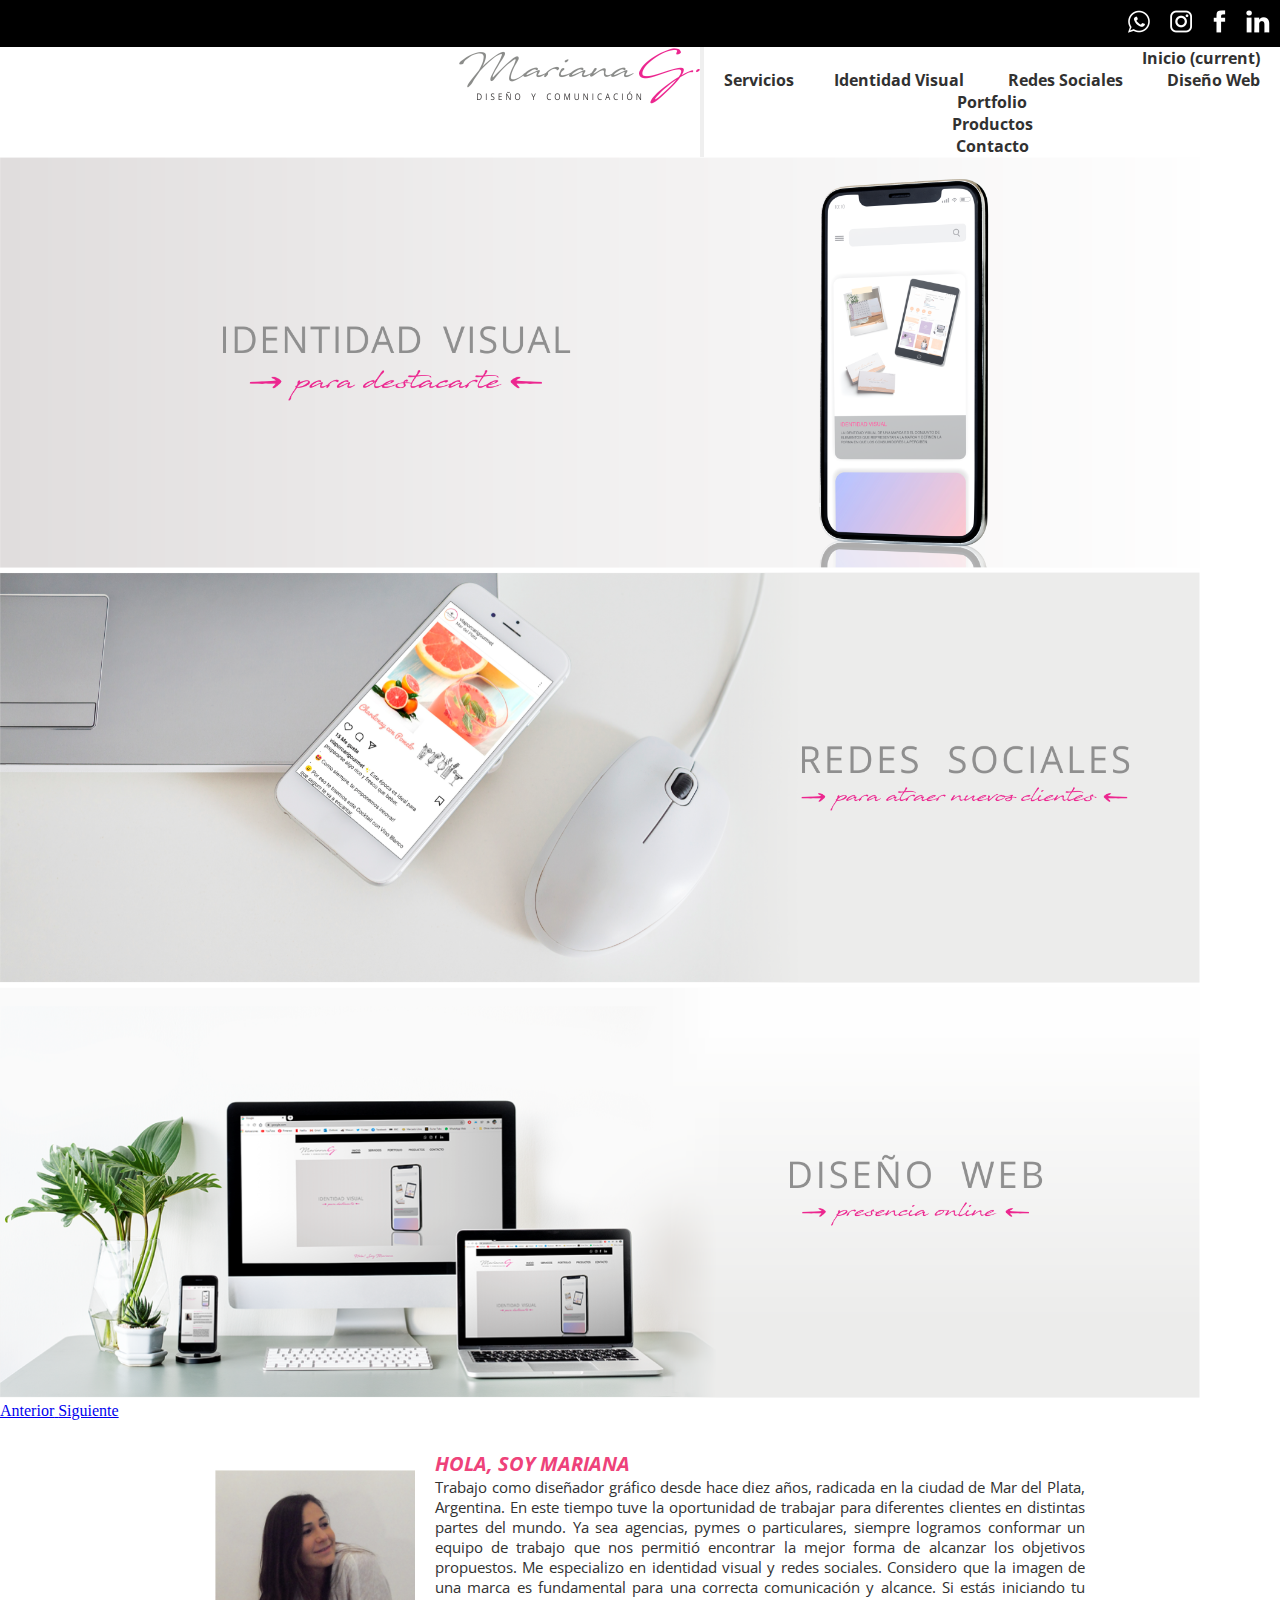
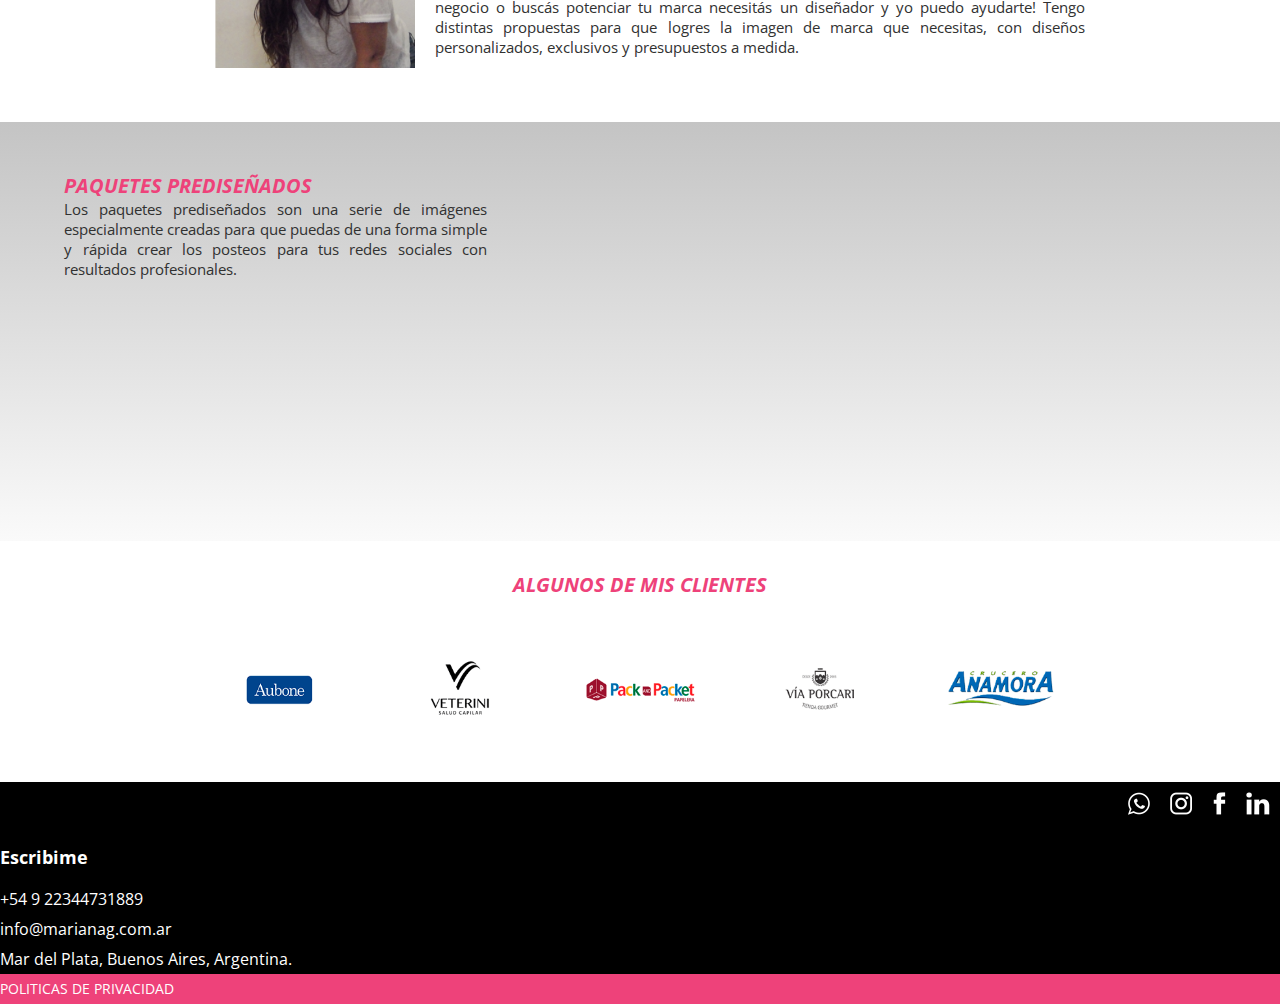
<file: index.html>
<!DOCTYPE html>
<html lang="es">
<head>
    <meta charset="UTF-8">
    <meta name="viewport" content="width=device-width, initial-scale=1.0">
    <meta name="description" content="Mariana G., diseñador web, diseñador gráfico">
    <meta name="keywords" content="diseño gráfico, redes sociales, diseñador, diseño web, web, logo, marcas">
    <link rel="stylesheet" href="estilos.css">
    <link rel="preconnect" href="https://fonts.gstatic.com">
<link href="https://fonts.googleapis.com/css2?family=Open+Sans:wght@300&display=swap" rel="stylesheet">
<link rel="stylesheet" href="https://stackpath.bootstrapcdn.com/bootstrap/4.1.3/css/bootstrap.min.css" integrity="sha384-MCw98/SFnGE8fJT3GXwEOngsV7Zt27NXFoaoApmYm81iuXoPkFOJwJ8ERdknLPMO" crossorigin="anonymous">
<script src="https://code.jquery.com/jquery-3.3.1.slim.min.js" integrity="sha384-q8i/X+965DzO0rT7abK41JStQIAqVgRVzpbzo5smXKp4YfRvH+8abtTE1Pi6jizo" crossorigin="anonymous"></script>
<script src="https://cdnjs.cloudflare.com/ajax/libs/popper.js/1.14.3/umd/popper.min.js" integrity="sha384-ZMP7rVo3mIykV+2+9J3UJ46jBk0WLaUAdn689aCwoqbBJiSnjAK/l8WvCWPIPm49" crossorigin="anonymous"></script>
<script src="https://stackpath.bootstrapcdn.com/bootstrap/4.1.3/js/bootstrap.min.js" integrity="sha384-ChfqqxuZUCnJSK3+MXmPNIyE6ZbWh2IMqE241rYiqJxyMiZ6OW/JmZQ5stwEULTy" crossorigin="anonymous"></script>
    <title>mariana G.</title>
</head>
<body>
    <header>
        <div class="iconosRedes">
            <a href="https://api.whatsapp.com/send?phone=542234473189" target="blank"><img src="imagenes/whappicon.png" alt="icono whatsapp"></a>
            <a href="https://www.instagram.com/marianagdis/?hl=es-la" target="blank"><img src="imagenes/instaicon.png" alt="icono instagram"></a>
            <a href="https://www.facebook.com/marianagdis-115876806460632" target="blank"><img src="imagenes/faceicon.png" alt="icono facebook"></a>
            <a href="https://www.linkedin.com/in/mariana-g/" target="blank"><img src="imagenes/linkedinicon.png" alt="icono linkedin"></a>
        </div>
        <nav class="navbar navbar-expand-lg navbar-light bg-light menuSuperior">
            <a class="navbar-brand" href="index.html"><img src="imagenes/logo.png" alt="logo marianag"></a>
            <button class="navbar-toggler" type="button" data-toggle="collapse" data-target="#navbarNavDropdown" aria-controls="navbarNavDropdown" aria-expanded="false" aria-label="Toggle navigation">
              <span class="navbar-toggler-icon"></span>
            </button>
            <div class="collapse navbar-collapse menuSuperior" id="navbarNavDropdown">
              <ul class="navbar-nav">
                <li class="nav-item active menuSuperior">
                  <a class="nav-link" href="index.html">Inicio <span class="sr-only">(current)</span></a>
                </li>
                <li class="nav-item dropdown menuSuperior">
                    <a class="nav-link dropdown-toggle" href="#" id="navbarDropdownMenuLink" role="button" data-toggle="dropdown" aria-haspopup="true" aria-expanded="false">
                      Servicios
                    </a>
                    <div class="dropdown-menu" aria-labelledby="navbarDropdownMenuLink">
                      <a class="dropdown-item" href="identidadvisual.html">Identidad Visual</a>
                      <a class="dropdown-item" href="redessociales.html">Redes Sociales</a>
                      <a class="dropdown-item" href="web.html">Diseño Web</a>
                    </div>
                  </li>
                <li class="nav-item">
                  <a class="nav-link" href="portfolio.html">Portfolio</a>
                </li>
                <li class="nav-item">
                    <a class="nav-link" href="productos.html">Productos</a>
                  </li>
                  <li class="nav-item">
                    <a class="nav-link" href="contacto.html">Contacto</a>
                  </li>
              </ul>
            </div>
          </nav>
    </header>
    <section class="slider">
        <div id="carouselFadeExampleIndicators" class="carousel slide carousel-fade" data-ride="carousel">
            <div class="carousel-inner" role="listbox">
              <div class="carousel-item active">
                <img class="d-block w-100" src="imagenes/slide-idvisual.png" data-src="holder.js/900x400?theme=social" alt="900x400" data-holder-rendered="true" style="width: 1200px; height: 411px;">
              </div>
              <div class="carousel-item">
                <img class="d-block w-100" src="imagenes/slide-rrss.png" data-src="holder.js/900x400?theme=industrial" alt="900x400" data-holder-rendered="true" style="width: 1200px; height: 411px;">
              </div>
              <div class="carousel-item">
                <img class="d-block w-100" src="imagenes/slide-web.png" data-src="holder.js/900x400?theme=industrial" alt="900x400" data-holder-rendered="true" style="width: 1200px; height: 411px;">
              </div>
            </div>
            <a class="carousel-control-prev" href="#carouselFadeExampleIndicators" role="button" data-slide="prev">
              <span class="carousel-control-prev-icon" aria-hidden="true"></span>
              <span class="sr-only">Anterior</span>
            </a>
            <a class="carousel-control-next" href="#carouselFadeExampleIndicators" role="button" data-slide="next">
              <span class="carousel-control-next-icon" aria-hidden="true"></span>
              <span class="sr-only">Siguiente</span>
            </a>
          </div>
          
    </section>
    <section>
        <div class="sobreMi">
            <div class="fotoMia">
                <img src="imagenes/foto-mia.png" alt="foto mariana">
            </div>
            <div class="textoSobreMi">
                <h1>HOLA, SOY MARIANA</h1>
                <p>
                    Trabajo como diseñador gráfico desde hace diez años, radicada en 
                    la ciudad de Mar del Plata, Argentina. En este tiempo tuve la oportunidad 
                    de trabajar para diferentes clientes en distintas partes del mundo. Ya sea 
                    agencias, pymes o particulares, siempre logramos conformar un equipo de trabajo 
                    que nos permitió encontrar la mejor forma de alcanzar los objetivos propuestos.
    
                    Me especializo en identidad visual y redes sociales. Considero que la imagen de 
                    una marca es fundamental para una correcta comunicación y alcance.
    
                    Si estás iniciando tu negocio o buscás potenciar tu marca necesitás un diseñador 
                    y yo puedo ayudarte! Tengo distintas propuestas para que logres la imagen de 
                    marca que necesitas, con diseños personalizados, exclusivos y presupuestos a medida.
                </p>
            </div>
        </div>
    </section>
    <section>
        <div class="paquetesPredis">
            <div class="textosPaquetes">
                <h2>PAQUETES PREDISEÑADOS</h2>
                <p>
                    Los paquetes prediseñados son una serie de imágenes especialmente creadas para que
                    puedas de una forma simple y rápida crear los posteos para tus redes sociales con resultados profesionales.
                </p>
            </div>
            <div class="video">
              <iframe class="videoPaquetes" width="600" height="315" src="https://www.youtube.com/embed/6LR7v704k4w" 
          frameborder="0" allow="accelerometer; autoplay; clipboard-write; encrypted-media; 
          gyroscope; picture-in-picture" allowfullscreen></iframe>
          </div>
        </div>
    </section>
    <section>
        <div class="tituloClientes">
            <h2>ALGUNOS DE MIS CLIENTES</h2>
        </div>
        <div class="clientes">
            <div class="logoCliente">
                <a href="https://www.instagram.com/aubonecirugiayestetica/?hl=es-la" target="blank">
                    <img src="imagenes/logo-aubone.png" alt="logo aubone"  title="Ver redes"></a>
            </div>
            <div class="logoCliente">
                <a href="https://www.instagram.com/veterini.saludcapilar/?hl=es-la" target="blank">
                <img src="imagenes/logo-veterini.png" alt="logo veterini"  title="Ver redes"></a>
            </div>
            <div class="logoCliente">
                <a href="https://www.instagram.com/packandpacket/?hl=es-la" target="blank">
                    <img src="imagenes/logo-packandpacket.png" alt="logo packandpacket"  title="Ver redes"></a>
            </div>
            <div class="logoCliente">
                <a href="https://www.instagram.com/viaporcarigourmet/?hl=es-la" target="blank">
                    <img src="imagenes/logo-viaporcari.png" alt="logo via porcari" title="Ver redes"></a>
            </div>
            <div class="logoCliente">
                <a href=""><img src="imagenes/logo-anamora.png" alt="logo anamora"  title="Ver redes"></a>
            </div>
        </div>
    </section>
    <footer class="footer">
        <div class="iconosRedes">
            <a href="https://api.whatsapp.com/send?phone=542234473189" target="blank"><img src="imagenes/whappicon.png" alt="icono whatsapp"></a>
            <a href="https://www.instagram.com/marianagdis/?hl=es-la" target="blank"><img src="imagenes/instaicon.png" alt="icono instagram"></a>
            <a href="https://www.facebook.com/marianagdis-115876806460632" target="blank"><img src="imagenes/faceicon.png" alt="icono facebook"></a>
            <a href="https://www.linkedin.com/in/mariana-g/" target="blank"><img src="imagenes/linkedinicon.png" alt="icono linkedin"></a>
        </div>
        <div class="footer">
            <h2>Escribime</h2>
            <p>+54 9 22344731889</p>
            <p>info@marianag.com.ar</p>
            <p>Mar del Plata, Buenos Aires, Argentina.</p>
        </div>
        <div class="finFooter">
            <p>POLITICAS DE PRIVACIDAD</p>
        </div>
    </footer>
</body>
</html>
</file>
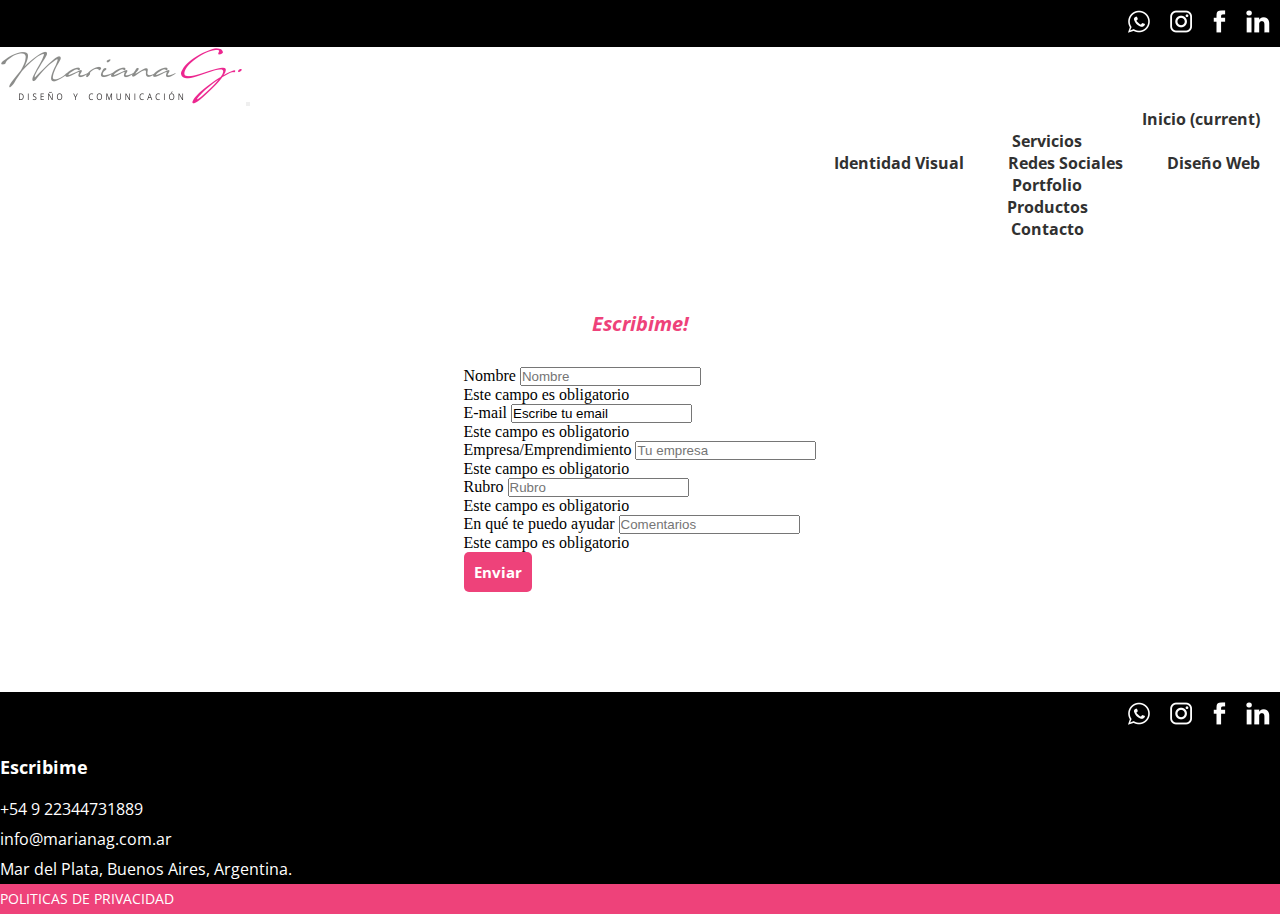
<file: contacto.html>
<!DOCTYPE html>
<html lang="es">
<head>
    <meta charset="UTF-8">
    <meta name="viewport" content="width=device-width, initial-scale=1.0">
    <meta name="description" content="Contactar con Mariana G.">
    <meta name="keywords" content="contacto, diseño gráfico, mail, presupuestos">
    <link rel="stylesheet" href="estilos.css">
    <link rel="preconnect" href="https://fonts.gstatic.com">
<link href="https://fonts.googleapis.com/css2?family=Open+Sans:wght@300&display=swap" rel="stylesheet">
<link rel="stylesheet" href="https://stackpath.bootstrapcdn.com/bootstrap/4.1.3/css/bootstrap.min.css" integrity="sha384-MCw98/SFnGE8fJT3GXwEOngsV7Zt27NXFoaoApmYm81iuXoPkFOJwJ8ERdknLPMO" crossorigin="anonymous">
<script src="https://code.jquery.com/jquery-3.3.1.slim.min.js" integrity="sha384-q8i/X+965DzO0rT7abK41JStQIAqVgRVzpbzo5smXKp4YfRvH+8abtTE1Pi6jizo" crossorigin="anonymous"></script>
<script src="https://cdnjs.cloudflare.com/ajax/libs/popper.js/1.14.3/umd/popper.min.js" integrity="sha384-ZMP7rVo3mIykV+2+9J3UJ46jBk0WLaUAdn689aCwoqbBJiSnjAK/l8WvCWPIPm49" crossorigin="anonymous"></script>
<script src="https://stackpath.bootstrapcdn.com/bootstrap/4.1.3/js/bootstrap.min.js" integrity="sha384-ChfqqxuZUCnJSK3+MXmPNIyE6ZbWh2IMqE241rYiqJxyMiZ6OW/JmZQ5stwEULTy" crossorigin="anonymous"></script>
    <title>mariana G.</title>
</head>
<body>
    <header>
        <div class="iconosRedes">
            <a href="https://api.whatsapp.com/send?phone=542234473189" target="blank"><img src="imagenes/whappicon.png" alt="icono whatsapp"></a>
            <a href="https://www.instagram.com/marianagdis/?hl=es-la" target="blank"><img src="imagenes/instaicon.png" alt="icono instagram"></a>
            <a href="https://www.facebook.com/marianagdis-115876806460632" target="blank"><img src="imagenes/faceicon.png" alt="icono facebook"></a>
            <a href="https://www.linkedin.com/in/mariana-g/" target="blank"><img src="imagenes/linkedinicon.png" alt="icono linkedin"></a>
        </div>
        <nav class="navbar navbar-expand-lg navbar-light bg-light">
            <a class="navbar-brand" href="index.html"><img src="imagenes/logo.png" alt="logo marianag"></a>
            <button class="navbar-toggler" type="button" data-toggle="collapse" data-target="#navbarNavDropdown" aria-controls="navbarNavDropdown" aria-expanded="false" aria-label="Toggle navigation">
              <span class="navbar-toggler-icon"></span>
            </button>
            <div class="collapse navbar-collapse menuSuperior" id="navbarNavDropdown">
              <ul class="navbar-nav">
                <li class="nav-item active menuSuperior">
                  <a class="nav-link" href="index.html">Inicio <span class="sr-only">(current)</span></a>
                </li>
                <li class="nav-item dropdown">
                    <a class="nav-link dropdown-toggle" href="#" id="navbarDropdownMenuLink" role="button" data-toggle="dropdown" aria-haspopup="true" aria-expanded="false">
                      Servicios
                    </a>
                    <div class="dropdown-menu" aria-labelledby="navbarDropdownMenuLink">
                      <a class="dropdown-item" href="identidadvisual.html">Identidad Visual</a>
                      <a class="dropdown-item" href="redessociales.html">Redes Sociales</a>
                      <a class="dropdown-item" href="web.html">Diseño Web</a>
                    </div>
                  </li>
                <li class="nav-item">
                  <a class="nav-link" href="portfolio.html">Portfolio</a>
                </li>
                <li class="nav-item">
                    <a class="nav-link" href="productos.html">Productos</a>
                  </li>
                  <li class="nav-item">
                    <a class="nav-link" href="contacto.html">Contacto</a>
                  </li>
              </ul>
            </div>
          </nav>
    </header>
      <div class="formulario">
        <h1>Escribime!</h1>
        <div class="formContent">
          <form class="needs-validation" novalidate>
            <div class="form-row">
              <div class="col-md-5 mb-3">
                <label for="validationTooltip05">Nombre</label>
                <input type="text" class="form-control" id="validationTooltip01" placeholder="Nombre" value="" required>
                <div class="valid-tooltip">
                  Este campo es obligatorio
                </div>
              </div>
              <div class="col-md-5 mb-3">
                <label for="validationTooltip05">E-mail</label>
                <input type="email" class="form-control" id="validationTooltip01" placeholder="E-mail" value="Escribe tu email" required>
                <div class="valid-tooltip">
                  Este campo es obligatorio
                </div>
              </div>
            </div>
            <div class="form-row">
              <div class="col-md-5 mb-3">
                <label for="validationTooltip03">Empresa/Emprendimiento</label>
                <input type="textarea" class="form-control" id="validationTooltip03" placeholder="Tu empresa" required>
                <div class="invalid-tooltip">
                  Este campo es obligatorio
                </div>
              </div>
              <div class="col-md-5 mb-3">
                <label for="validationTooltip05">Rubro</label>
                <input type="text" class="form-control" id="validationTooltip01" placeholder="Rubro" value="" required>
                <div class="valid-tooltip">
                  Este campo es obligatorio
                </div>
              </div>
              <div class="col-md-10 mb-5">
                <label for="validationTooltip05">En qué te puedo ayudar</label>
                <input type="textarea" class="form-control" id="validationTooltip01" placeholder="Comentarios" value="" required>
                <div class="valid-tooltip">
                  Este campo es obligatorio
                </div>
              </div>
            </div>
            <button class="boton" type="submit">Enviar</button>
          </form>
        </div>
    </div>


    <footer class="footer">
        <div class="iconosRedes">
            <a href="https://api.whatsapp.com/send?phone=542234473189" target="blank"><img src="imagenes/whappicon.png" alt="icono whatsapp"></a>
            <a href="https://www.instagram.com/marianagdis/?hl=es-la" target="blank"><img src="imagenes/instaicon.png" alt="icono instagram"></a>
            <a href="https://www.facebook.com/marianagdis-115876806460632" target="blank"><img src="imagenes/faceicon.png" alt="icono facebook"></a>
            <a href="https://www.linkedin.com/in/mariana-g/" target="blank"><img src="imagenes/linkedinicon.png" alt="icono linkedin"></a>
        </div>
        <div class="footer">
            <h2>Escribime</h2>
            <p>+54 9 22344731889</p>
            <p>info@marianag.com.ar</p>
            <p>Mar del Plata, Buenos Aires, Argentina.</p>
        </div>
        <div class="finFooter">
            <p>POLITICAS DE PRIVACIDAD</p>
        </div>
    </footer>
</body>
</html>
</file>
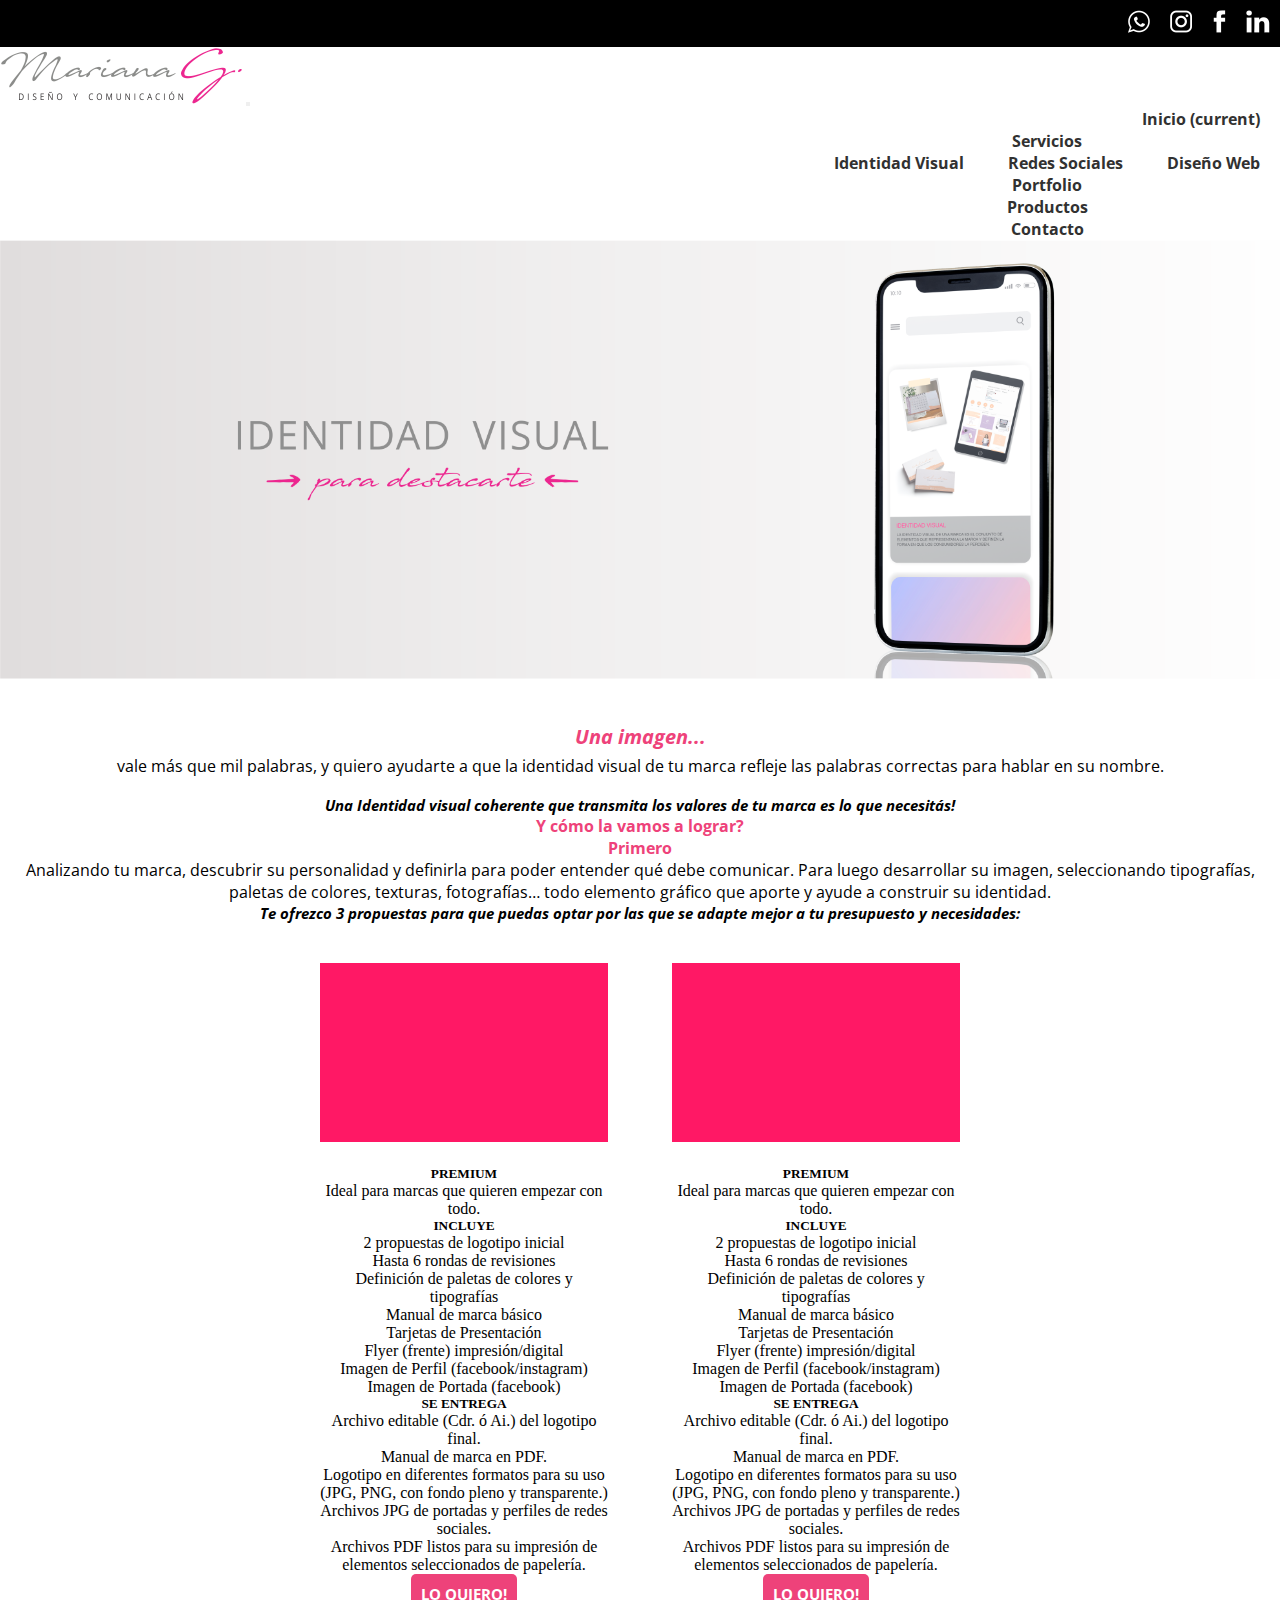
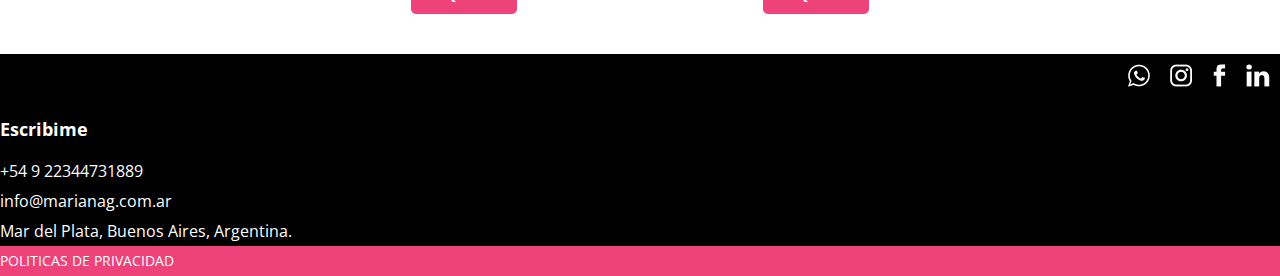
<file: identidadvisual.html>
<!DOCTYPE html>
<html lang="es">
<head>
    <meta charset="UTF-8">
    <meta name="viewport" content="width=device-width, initial-scale=1.0">
    <meta name="viewport" content="width=device-width, initial-scale=1.0">
    <meta name="description" content="Identidad Visual para destacarse">
    <link rel="stylesheet" href="estilos.css">
    <link rel="preconnect" href="https://fonts.gstatic.com">
<link href="https://fonts.googleapis.com/css2?family=Open+Sans:wght@300&display=swap" rel="stylesheet">
<link rel="stylesheet" href="https://stackpath.bootstrapcdn.com/bootstrap/4.1.3/css/bootstrap.min.css" integrity="sha384-MCw98/SFnGE8fJT3GXwEOngsV7Zt27NXFoaoApmYm81iuXoPkFOJwJ8ERdknLPMO" crossorigin="anonymous">
<script src="https://code.jquery.com/jquery-3.3.1.slim.min.js" integrity="sha384-q8i/X+965DzO0rT7abK41JStQIAqVgRVzpbzo5smXKp4YfRvH+8abtTE1Pi6jizo" crossorigin="anonymous"></script>
<script src="https://cdnjs.cloudflare.com/ajax/libs/popper.js/1.14.3/umd/popper.min.js" integrity="sha384-ZMP7rVo3mIykV+2+9J3UJ46jBk0WLaUAdn689aCwoqbBJiSnjAK/l8WvCWPIPm49" crossorigin="anonymous"></script>
<script src="https://stackpath.bootstrapcdn.com/bootstrap/4.1.3/js/bootstrap.min.js" integrity="sha384-ChfqqxuZUCnJSK3+MXmPNIyE6ZbWh2IMqE241rYiqJxyMiZ6OW/JmZQ5stwEULTy" crossorigin="anonymous"></script>

    <title>mariana G.</title>
</head>
<body>
    <header>
        <div class="iconosRedes">
            <a href="https://api.whatsapp.com/send?phone=542234473189" target="blank"><img src="imagenes/whappicon.png" alt="icono whatsapp"></a>
            <a href="https://www.instagram.com/marianagdis/?hl=es-la" target="blank"><img src="imagenes/instaicon.png" alt="icono instagram"></a>
            <a href="https://www.facebook.com/marianagdis-115876806460632" target="blank"><img src="imagenes/faceicon.png" alt="icono facebook"></a>
            <a href="https://www.linkedin.com/in/mariana-g/" target="blank"><img src="imagenes/linkedinicon.png" alt="icono linkedin"></a>
        </div>
        <nav class="navbar navbar-expand-lg navbar-light bg-light">
            <a class="navbar-brand" href="index.html"><img src="imagenes/logo.png" alt="logo marianag"></a>
            <button class="navbar-toggler" type="button" data-toggle="collapse" data-target="#navbarNavDropdown" aria-controls="navbarNavDropdown" aria-expanded="false" aria-label="Toggle navigation">
              <span class="navbar-toggler-icon"></span>
            </button>
            <div class="collapse navbar-collapse menuSuperior" id="navbarNavDropdown">
              <ul class="navbar-nav">
                <li class="nav-item active menuSuperior">
                  <a class="nav-link" href="index.html">Inicio <span class="sr-only">(current)</span></a>
                </li>
                <li class="nav-item dropdown">
                    <a class="nav-link dropdown-toggle" href="#" id="navbarDropdownMenuLink" role="button" data-toggle="dropdown" aria-haspopup="true" aria-expanded="false">
                      Servicios
                    </a>
                    <div class="dropdown-menu" aria-labelledby="navbarDropdownMenuLink">
                      <a class="dropdown-item" href="identidadvisual.html">Identidad Visual</a>
                      <a class="dropdown-item" href="redessociales.html">Redes Sociales</a>
                      <a class="dropdown-item" href="web.html">Diseño Web</a>
                    </div>
                  </li>
                <li class="nav-item">
                  <a class="nav-link" href="portfolio.html">Portfolio</a>
                </li>
                <li class="nav-item">
                    <a class="nav-link" href="productos.html">Productos</a>
                  </li>
                  <li class="nav-item">
                    <a class="nav-link" href="contacto.html">Contacto</a>
                  </li>
              </ul>
            </div>
          </nav>
    </header>
    <div class="servicios">
        <img src="imagenes/slide-idvisual.png" alt="identidad visual">
        <div class="idVisual">
            <h1>Una imagen...</h1>
            <p>
                vale más que mil palabras, 
                y quiero ayudarte a que la identidad visual de tu marca refleje 
                las palabras correctas para hablar en su nombre.
            </p>    
                <br>
            <p class="textoDestacado">
                Una Identidad visual coherente que transmita los 
                valores de tu marca es lo que necesitás!
            </p>
            <h2>Y cómo la vamos a lograr?</h2>
            <h2>Primero</h2>
            <p>
                Analizando tu marca, descubrir su personalidad y 
                definirla para poder entender qué debe comunicar.

                Para luego desarrollar su imagen, seleccionando tipografías, 
                paletas de colores, texturas, fotografías… todo elemento gráfico que aporte y ayude a construir su identidad.
            </p>
            <p class="textoDestacado">
                Te ofrezco 3 propuestas para que puedas optar por las que se adapte mejor a tu presupuesto y necesidades:
            </p>
        </div>
        <div class="centrado">
          <div class="tarjetasServ">
            <div class="card" style="width: 18rem;">
              <img class="card-img-top" src="imagenes/premium-iv.png" alt="paquete inicial">
              <div class="card-body">
                <h5 class="card-title">PREMIUM</h5>
                <p class="card-text">Ideal para marcas que quieren empezar con todo. </p>
                <h5 class="card-title">INCLUYE</h5>
                  <ul class="propuestas">
                    <li>2 propuestas de logotipo inicial</li>
                    <li>Hasta 6 rondas de revisiones</li>
                    <li>Definición de paletas de colores y tipografías</li>
                    <li>Manual de marca básico</li>
                    <li>Tarjetas de Presentación</li>
                    <li>Flyer (frente) impresión/digital</li>
                    <li>Imagen de Perfil (facebook/instagram)</li>
                    <li>Imagen de Portada (facebook)</li>
                  </ul>
                  <h5 class="card-title">SE ENTREGA</h5>
                  <ul class="propuestas">
                    <li>Archivo editable (Cdr. ó Ai.) del logotipo final.</li>
                    <li>Manual de marca en PDF.</li>
                    <li>Logotipo en diferentes formatos para su uso (JPG, PNG, con fondo pleno y transparente.)</li>
                    <li>Archivos JPG de portadas y perfiles de redes sociales.</li>
                    <li>Archivos PDF listos para su impresión de elementos seleccionados de papelería.</li>
                  </ul>
              </div>
              <button class="boton" type="button">LO QUIERO!</button>
            </div>
            <div class="card" style="width: 18rem;">
              <img class="card-img-top" src="imagenes/premium-iv.png" alt="paquete inicial">
              <div class="card-body">
                <h5 class="card-title">PREMIUM</h5>
                <p class="card-text">Ideal para marcas que quieren empezar con todo. </p>
                <h5 class="card-title">INCLUYE</h5>
                  <ul class="propuestas">
                    <li>2 propuestas de logotipo inicial</li>
                    <li>Hasta 6 rondas de revisiones</li>
                    <li>Definición de paletas de colores y tipografías</li>
                    <li>Manual de marca básico</li>
                    <li>Tarjetas de Presentación</li>
                    <li>Flyer (frente) impresión/digital</li>
                    <li>Imagen de Perfil (facebook/instagram)</li>
                    <li>Imagen de Portada (facebook)</li>
                  </ul>
                  <h5 class="card-title">SE ENTREGA</h5>
                  <ul class="propuestas">
                    <li>Archivo editable (Cdr. ó Ai.) del logotipo final.</li>
                    <li>Manual de marca en PDF.</li>
                    <li>Logotipo en diferentes formatos para su uso (JPG, PNG, con fondo pleno y transparente.)</li>
                    <li>Archivos JPG de portadas y perfiles de redes sociales.</li>
                    <li>Archivos PDF listos para su impresión de elementos seleccionados de papelería.</li>
                  </ul>
              </div>
              <button class="boton" type="button">LO QUIERO!</button>
            </div>
          </div>
        </div>
        </div>
    <footer class="footer">
        <div class="iconosRedes">
            <a href="https://api.whatsapp.com/send?phone=542234473189" target="blank"><img src="imagenes/whappicon.png" alt="icono whatsapp"></a>
            <a href="https://www.instagram.com/marianagdis/?hl=es-la" target="blank"><img src="imagenes/instaicon.png" alt="icono instagram"></a>
            <a href="https://www.facebook.com/marianagdis-115876806460632" target="blank"><img src="imagenes/faceicon.png" alt="icono facebook"></a>
            <a href="https://www.linkedin.com/in/mariana-g/" target="blank"><img src="imagenes/linkedinicon.png" alt="icono linkedin"></a>
        </div>
        <div class="footer">
            <h2>Escribime</h2>
            <p>+54 9 22344731889</p>
            <p>info@marianag.com.ar</p>
            <p>Mar del Plata, Buenos Aires, Argentina.</p>
        </div>
        <div class="finFooter">
            <p>POLITICAS DE PRIVACIDAD</p>
        </div>
    </footer>
</body>
</html>
</file>
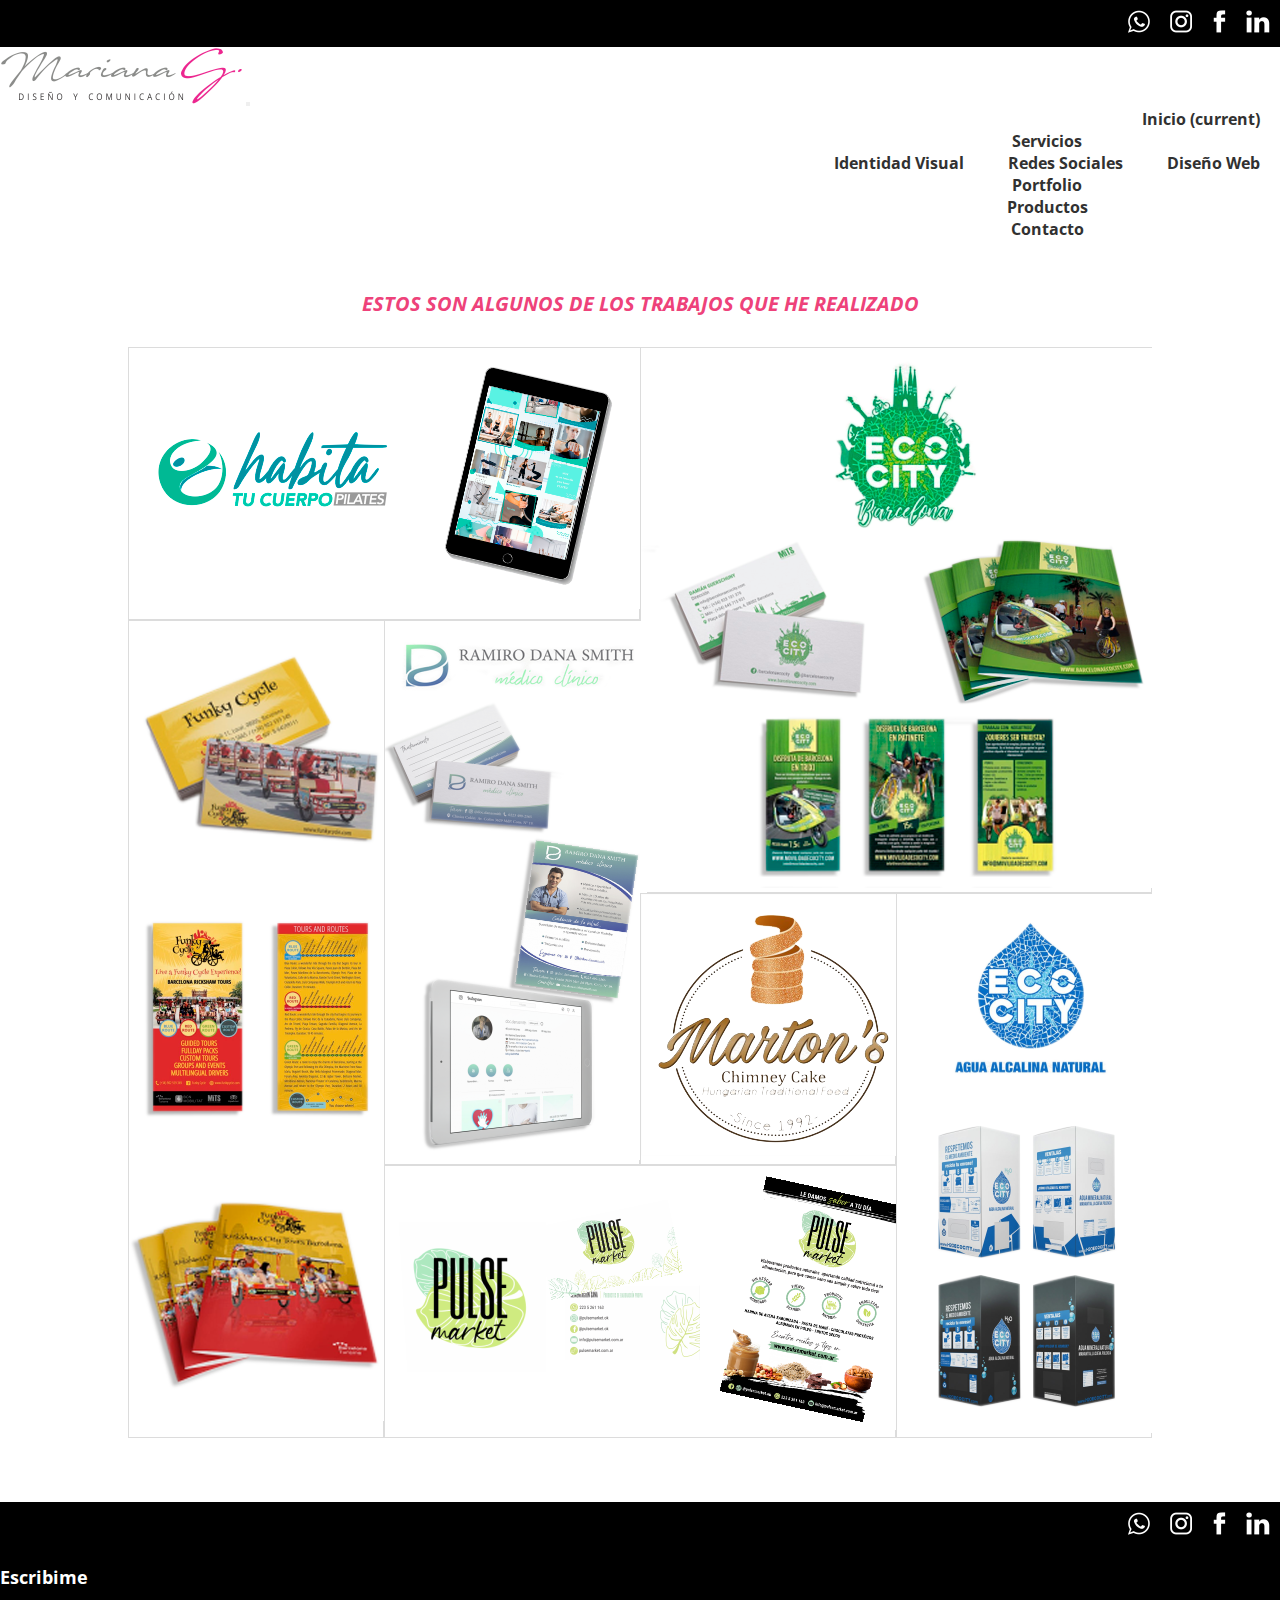
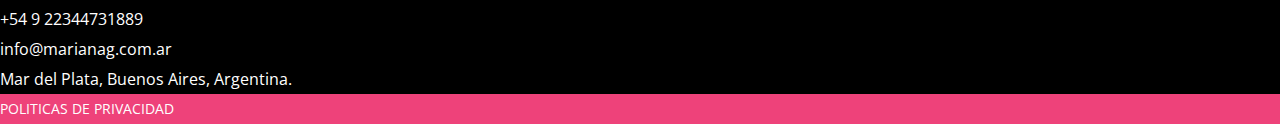
<file: portfolio.html>
<!DOCTYPE html>
<html lang="es">
<head>
    <meta charset="UTF-8">
    <meta name="viewport" content="width=device-width, initial-scale=1.0">
    <meta name="description" content="Trabajos realizados por Mariana G.">
    <meta name="keywords" content="diseño gráfico, posteos de redes sociales, diseño para redes, branding">
    <link rel="stylesheet" href="estilos.css">
    <link rel="preconnect" href="https://fonts.gstatic.com">
<link href="https://fonts.googleapis.com/css2?family=Open+Sans:wght@300&display=swap" rel="stylesheet">
<link rel="stylesheet" href="https://stackpath.bootstrapcdn.com/bootstrap/4.1.3/css/bootstrap.min.css" integrity="sha384-MCw98/SFnGE8fJT3GXwEOngsV7Zt27NXFoaoApmYm81iuXoPkFOJwJ8ERdknLPMO" crossorigin="anonymous">
<script src="https://code.jquery.com/jquery-3.3.1.slim.min.js" integrity="sha384-q8i/X+965DzO0rT7abK41JStQIAqVgRVzpbzo5smXKp4YfRvH+8abtTE1Pi6jizo" crossorigin="anonymous"></script>
<script src="https://cdnjs.cloudflare.com/ajax/libs/popper.js/1.14.3/umd/popper.min.js" integrity="sha384-ZMP7rVo3mIykV+2+9J3UJ46jBk0WLaUAdn689aCwoqbBJiSnjAK/l8WvCWPIPm49" crossorigin="anonymous"></script>
<script src="https://stackpath.bootstrapcdn.com/bootstrap/4.1.3/js/bootstrap.min.js" integrity="sha384-ChfqqxuZUCnJSK3+MXmPNIyE6ZbWh2IMqE241rYiqJxyMiZ6OW/JmZQ5stwEULTy" crossorigin="anonymous"></script>

    <title>mariana G.</title>
</head>
<body>
    <header>
        <div class="iconosRedes">
            <a href="https://api.whatsapp.com/send?phone=542234473189" target="blank"><img src="imagenes/whappicon.png" alt="icono whatsapp"></a>
            <a href="https://www.instagram.com/marianagdis/?hl=es-la" target="blank"><img src="imagenes/instaicon.png" alt="icono instagram"></a>
            <a href="https://www.facebook.com/marianagdis-115876806460632" target="blank"><img src="imagenes/faceicon.png" alt="icono facebook"></a>
            <a href="https://www.linkedin.com/in/mariana-g/" target="blank"><img src="imagenes/linkedinicon.png" alt="icono linkedin"></a>
        </div>
        <nav class="navbar navbar-expand-lg navbar-light bg-light">
            <a class="navbar-brand" href="index.html"><img src="imagenes/logo.png" alt="logo marianag"></a>
            <button class="navbar-toggler" type="button" data-toggle="collapse" data-target="#navbarNavDropdown" aria-controls="navbarNavDropdown" aria-expanded="false" aria-label="Toggle navigation">
              <span class="navbar-toggler-icon"></span>
            </button>
            <div class="collapse navbar-collapse menuSuperior" id="navbarNavDropdown">
              <ul class="navbar-nav">
                <li class="nav-item active menuSuperior">
                  <a class="nav-link" href="index.html">Inicio <span class="sr-only">(current)</span></a>
                </li>
                <li class="nav-item dropdown">
                    <a class="nav-link dropdown-toggle" href="#" id="navbarDropdownMenuLink" role="button" data-toggle="dropdown" aria-haspopup="true" aria-expanded="false">
                      Servicios
                    </a>
                    <div class="dropdown-menu" aria-labelledby="navbarDropdownMenuLink">
                      <a class="dropdown-item" href="identidadvisual.html">Identidad Visual</a>
                      <a class="dropdown-item" href="redessociales.html">Redes Sociales</a>
                      <a class="dropdown-item" href="web.html">Diseño Web</a>
                    </div>
                  </li>
                <li class="nav-item">
                  <a class="nav-link" href="portfolio.html">Portfolio</a>
                </li>
                <li class="nav-item">
                    <a class="nav-link" href="productos.html">Productos</a>
                  </li>
                  <li class="nav-item">
                    <a class="nav-link" href="contacto.html">Contacto</a>
                  </li>
              </ul>
            </div>
          </nav>
    </header>
    <div class="misTrabajos">
        <h1>
            ESTOS SON ALGUNOS DE LOS TRABAJOS QUE HE REALIZADO
        </h1>
    </div>
    <div class="galeria">
        <div class="galeriaTrabajos">
            <div class="pilates">
                <img src="imagenes/trabajos-logopilates.png" alt="logo pilates">
            </div>    
            <div class="ecocity">
                <img src="imagenes/trabajos-logoecocity.png" alt="logo ecocity">
            </div>
            <div class="funky">
                <img src="imagenes/trabajos-papeleriafunky.png" alt="papeleria funky">
            </div>
            <div class="doc">
                <img src="imagenes/trabajos-logoramiro.png" alt="logo ramiro">
            </div>
            <div class="martons">
                <img src="imagenes/trabajos-logomartons.png" alt="logo martons">
            </div>
            <div class="pulse">
                <img src="imagenes/trabajos-logopulsemarket.png" alt="logo pulse">
            </div>
            <div class="agua">
                <img src="imagenes/trabajos-logoaguaecocity.png" alt="packaging ecocity">
            </div>
        </div>
    </div>
    <footer class="footer">
        <div class="iconosRedes">
            <a href="https://api.whatsapp.com/send?phone=542234473189" target="blank"><img src="imagenes/whappicon.png" alt="icono whatsapp"></a>
            <a href="https://www.instagram.com/marianagdis/?hl=es-la" target="blank"><img src="imagenes/instaicon.png" alt="icono instagram"></a>
            <a href="https://www.facebook.com/marianagdis-115876806460632" target="blank"><img src="imagenes/faceicon.png" alt="icono facebook"></a>
            <a href="https://www.linkedin.com/in/mariana-g/" target="blank"><img src="imagenes/linkedinicon.png" alt="icono linkedin"></a>
        </div>
        <div class="footer">
            <h2>Escribime</h2>
            <p>+54 9 22344731889</p>
            <p>info@marianag.com.ar</p>
            <p>Mar del Plata, Buenos Aires, Argentina.</p>
        </div>
        <div class="finFooter">
            <p>POLITICAS DE PRIVACIDAD</p>
        </div>
    </footer>
</body>
</html>
</file>
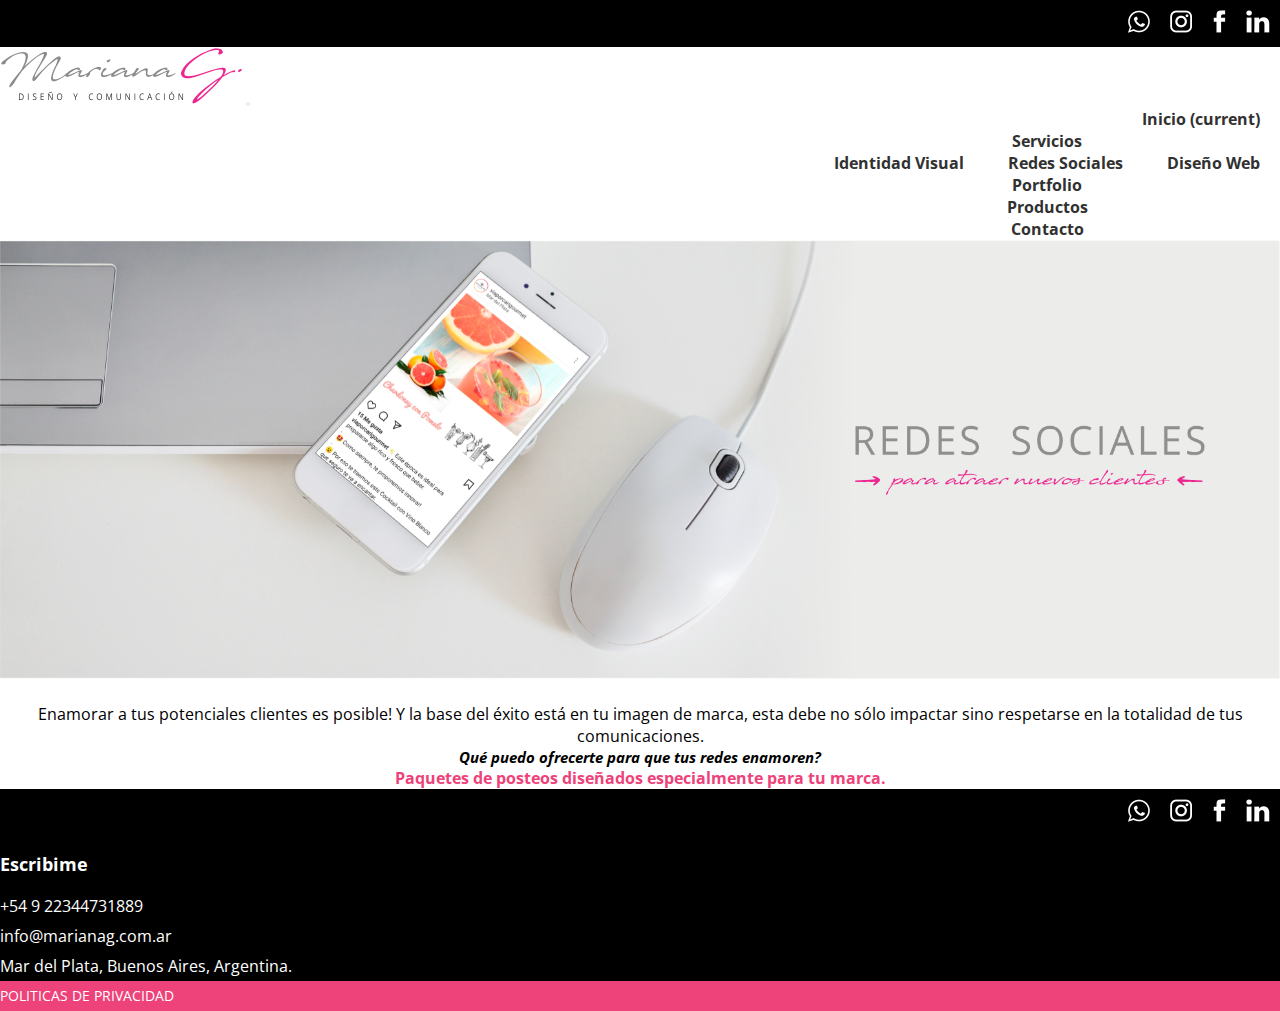
<file: redessociales.html>
<!DOCTYPE html>
<html lang="es">
<head>
    <meta charset="UTF-8">
    <meta name="viewport" content="width=device-width, initial-scale=1.0">
    <meta name="description" content="Diseños para redes sociales">
    <meta name="keywords" content="diseño gráfico, redes sociales, diseñador, facebook, post de instagram">
    <link rel="stylesheet" href="estilos.css">
    <link rel="preconnect" href="https://fonts.gstatic.com">
<link href="https://fonts.googleapis.com/css2?family=Open+Sans:wght@300&display=swap" rel="stylesheet">
<link rel="stylesheet" href="https://stackpath.bootstrapcdn.com/bootstrap/4.1.3/css/bootstrap.min.css" integrity="sha384-MCw98/SFnGE8fJT3GXwEOngsV7Zt27NXFoaoApmYm81iuXoPkFOJwJ8ERdknLPMO" crossorigin="anonymous">
<script src="https://code.jquery.com/jquery-3.3.1.slim.min.js" integrity="sha384-q8i/X+965DzO0rT7abK41JStQIAqVgRVzpbzo5smXKp4YfRvH+8abtTE1Pi6jizo" crossorigin="anonymous"></script>
<script src="https://cdnjs.cloudflare.com/ajax/libs/popper.js/1.14.3/umd/popper.min.js" integrity="sha384-ZMP7rVo3mIykV+2+9J3UJ46jBk0WLaUAdn689aCwoqbBJiSnjAK/l8WvCWPIPm49" crossorigin="anonymous"></script>
<script src="https://stackpath.bootstrapcdn.com/bootstrap/4.1.3/js/bootstrap.min.js" integrity="sha384-ChfqqxuZUCnJSK3+MXmPNIyE6ZbWh2IMqE241rYiqJxyMiZ6OW/JmZQ5stwEULTy" crossorigin="anonymous"></script>

    <title>mariana G.</title>
</head>
<body>
    <header>
        <div class="iconosRedes">
            <a href="https://api.whatsapp.com/send?phone=542234473189" target="blank"><img src="imagenes/whappicon.png" alt="icono whatsapp"></a>
            <a href="https://www.instagram.com/marianagdis/?hl=es-la" target="blank"><img src="imagenes/instaicon.png" alt="icono instagram"></a>
            <a href="https://www.facebook.com/marianagdis-115876806460632" target="blank"><img src="imagenes/faceicon.png" alt="icono facebook"></a>
            <a href="https://www.linkedin.com/in/mariana-g/" target="blank"><img src="imagenes/linkedinicon.png" alt="icono linkedin"></a>
        </div>
        <nav class="navbar navbar-expand-lg navbar-light bg-light">
            <a class="navbar-brand" href="index.html"><img src="imagenes/logo.png" alt="logo marianag"></a>
            <button class="navbar-toggler" type="button" data-toggle="collapse" data-target="#navbarNavDropdown" aria-controls="navbarNavDropdown" aria-expanded="false" aria-label="Toggle navigation">
              <span class="navbar-toggler-icon"></span>
            </button>
            <div class="collapse navbar-collapse menuSuperior" id="navbarNavDropdown">
              <ul class="navbar-nav">
                <li class="nav-item active menuSuperior">
                  <a class="nav-link" href="index.html">Inicio <span class="sr-only">(current)</span></a>
                </li>
                <li class="nav-item dropdown">
                    <a class="nav-link dropdown-toggle" href="#" id="navbarDropdownMenuLink" role="button" data-toggle="dropdown" aria-haspopup="true" aria-expanded="false">
                      Servicios
                    </a>
                    <div class="dropdown-menu" aria-labelledby="navbarDropdownMenuLink">
                      <a class="dropdown-item" href="identidadvisual.html">Identidad Visual</a>
                      <a class="dropdown-item" href="redessociales.html">Redes Sociales</a>
                      <a class="dropdown-item" href="web.html">Diseño Web</a>
                    </div>
                  </li>
                <li class="nav-item">
                  <a class="nav-link" href="portfolio.html">Portfolio</a>
                </li>
                <li class="nav-item">
                    <a class="nav-link" href="productos.html">Productos</a>
                  </li>
                  <li class="nav-item">
                    <a class="nav-link" href="contacto.html">Contacto</a>
                  </li>
              </ul>
            </div>
          </nav>
    </header>
    <div class="servicios">
        <img src="imagenes/slide-rrss.png" alt="redes sociales">
        <div class="idVisual">
            <p>
                Enamorar a tus potenciales clientes es posible! 
                Y la base del éxito está en tu imagen de marca, 
                esta debe no sólo impactar sino respetarse en la 
                totalidad de tus comunicaciones.
            </p>    
            <p class="textoDestacado">
                Qué puedo ofrecerte para que tus redes enamoren?
            </p>
            <h2>Paquetes de posteos diseñados especialmente para tu marca.</h2>
        </div>
    </div>
    <footer class="footer">
        <div class="iconosRedes">
            <a href="https://api.whatsapp.com/send?phone=542234473189" target="blank"><img src="imagenes/whappicon.png" alt="icono whatsapp"></a>
            <a href="https://www.instagram.com/marianagdis/?hl=es-la" target="blank"><img src="imagenes/instaicon.png" alt="icono instagram"></a>
            <a href="https://www.facebook.com/marianagdis-115876806460632" target="blank"><img src="imagenes/faceicon.png" alt="icono facebook"></a>
            <a href="https://www.linkedin.com/in/mariana-g/" target="blank"><img src="imagenes/linkedinicon.png" alt="icono linkedin"></a>
        </div>
        <div class="footer">
            <h2>Escribime</h2>
            <p>+54 9 22344731889</p>
            <p>info@marianag.com.ar</p>
            <p>Mar del Plata, Buenos Aires, Argentina.</p>
        </div>
        <div class="finFooter">
            <p>POLITICAS DE PRIVACIDAD</p>
        </div>
    </footer>
</body>
</html>
</file>
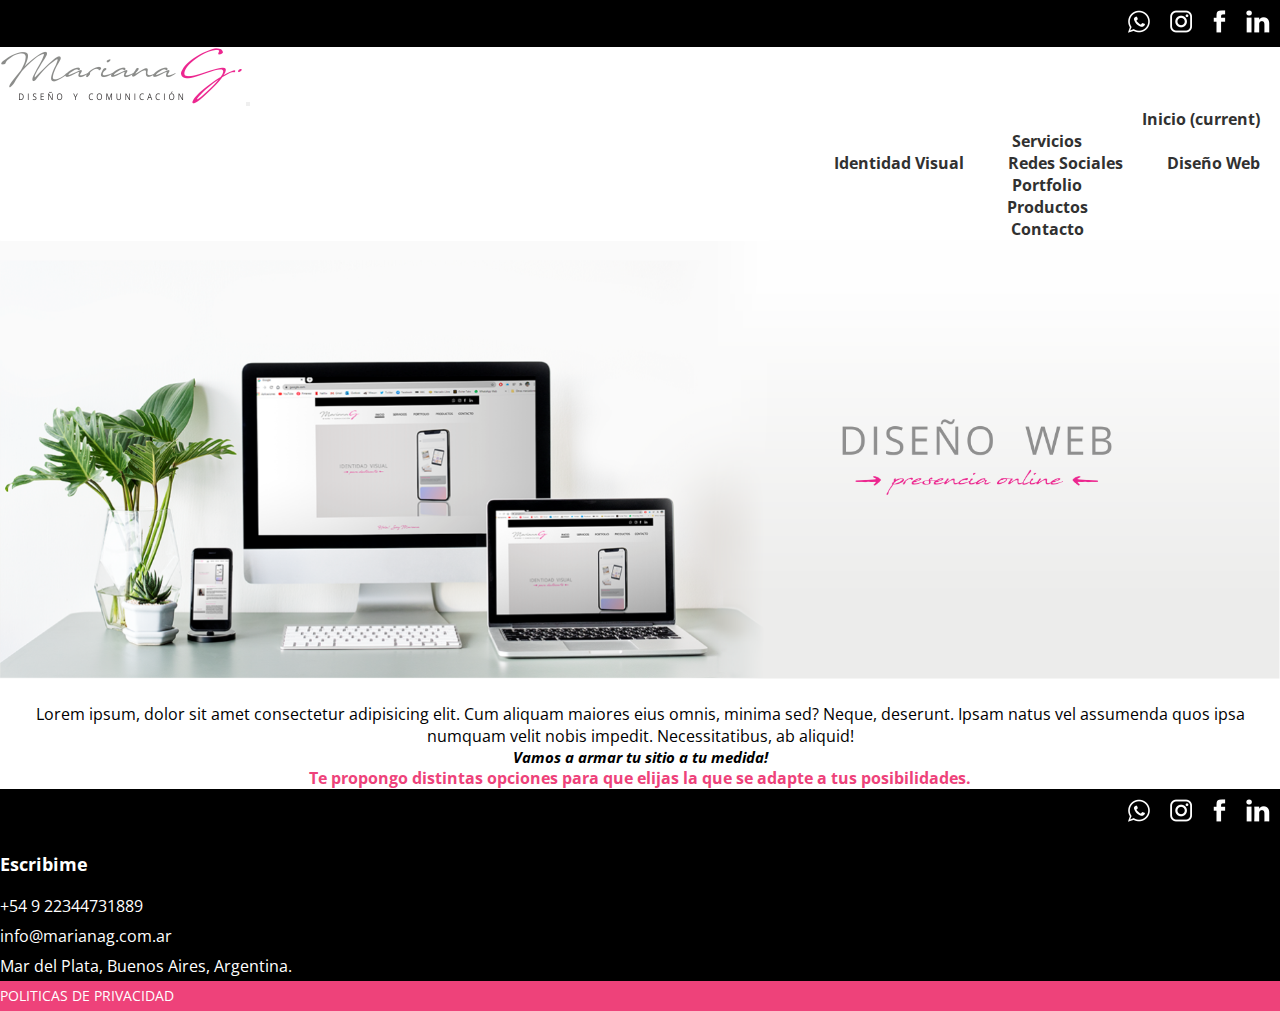
<file: web.html>
<!DOCTYPE html>
<html lang="es">
<head>
    <meta charset="UTF-8">
    <meta name="viewport" content="width=device-width, initial-scale=1.0">
    <meta name="description" content="Diseño y desarrollo de sitios web">
    <meta name="keywords" content="diseño web, web, logo, marca, diseñador web, desarrollo web">
    <link rel="stylesheet" href="estilos.css">
    <link rel="preconnect" href="https://fonts.gstatic.com">
<link href="https://fonts.googleapis.com/css2?family=Open+Sans:wght@300&display=swap" rel="stylesheet">
<link rel="stylesheet" href="https://stackpath.bootstrapcdn.com/bootstrap/4.1.3/css/bootstrap.min.css" integrity="sha384-MCw98/SFnGE8fJT3GXwEOngsV7Zt27NXFoaoApmYm81iuXoPkFOJwJ8ERdknLPMO" crossorigin="anonymous">
<script src="https://code.jquery.com/jquery-3.3.1.slim.min.js" integrity="sha384-q8i/X+965DzO0rT7abK41JStQIAqVgRVzpbzo5smXKp4YfRvH+8abtTE1Pi6jizo" crossorigin="anonymous"></script>
<script src="https://cdnjs.cloudflare.com/ajax/libs/popper.js/1.14.3/umd/popper.min.js" integrity="sha384-ZMP7rVo3mIykV+2+9J3UJ46jBk0WLaUAdn689aCwoqbBJiSnjAK/l8WvCWPIPm49" crossorigin="anonymous"></script>
<script src="https://stackpath.bootstrapcdn.com/bootstrap/4.1.3/js/bootstrap.min.js" integrity="sha384-ChfqqxuZUCnJSK3+MXmPNIyE6ZbWh2IMqE241rYiqJxyMiZ6OW/JmZQ5stwEULTy" crossorigin="anonymous"></script>

    <title>mariana G.</title>
</head>
<body>
    <header>
        <div class="iconosRedes">
            <a href="https://api.whatsapp.com/send?phone=542234473189" target="blank"><img src="imagenes/whappicon.png" alt="icono whatsapp"></a>
            <a href="https://www.instagram.com/marianagdis/?hl=es-la" target="blank"><img src="imagenes/instaicon.png" alt="icono instagram"></a>
            <a href="https://www.facebook.com/marianagdis-115876806460632" target="blank"><img src="imagenes/faceicon.png" alt="icono facebook"></a>
            <a href="https://www.linkedin.com/in/mariana-g/" target="blank"><img src="imagenes/linkedinicon.png" alt="icono linkedin"></a>
        </div>
        <nav class="navbar navbar-expand-lg navbar-light bg-light">
            <a class="navbar-brand" href="index.html"><img src="imagenes/logo.png" alt="logo marianag"></a>
            <button class="navbar-toggler" type="button" data-toggle="collapse" data-target="#navbarNavDropdown" aria-controls="navbarNavDropdown" aria-expanded="false" aria-label="Toggle navigation">
              <span class="navbar-toggler-icon"></span>
            </button>
            <div class="collapse navbar-collapse menuSuperior" id="navbarNavDropdown">
              <ul class="navbar-nav">
                <li class="nav-item active menuSuperior">
                  <a class="nav-link" href="index.html">Inicio <span class="sr-only">(current)</span></a>
                </li>
                <li class="nav-item dropdown">
                    <a class="nav-link dropdown-toggle" href="#" id="navbarDropdownMenuLink" role="button" data-toggle="dropdown" aria-haspopup="true" aria-expanded="false">
                      Servicios
                    </a>
                    <div class="dropdown-menu" aria-labelledby="navbarDropdownMenuLink">
                      <a class="dropdown-item" href="identidadvisual.html">Identidad Visual</a>
                      <a class="dropdown-item" href="redessociales.html">Redes Sociales</a>
                      <a class="dropdown-item" href="web.html">Diseño Web</a>
                    </div>
                  </li>
                <li class="nav-item">
                  <a class="nav-link" href="portfolio.html">Portfolio</a>
                </li>
                <li class="nav-item">
                    <a class="nav-link" href="productos.html">Productos</a>
                  </li>
                  <li class="nav-item">
                    <a class="nav-link" href="contacto.html">Contacto</a>
                  </li>
              </ul>
            </div>
          </nav>
    </header>
    <div class="servicios">
        <img src="imagenes/slide-web.png" alt="redes sociales">
        <div class="idVisual">
            <p>
                Lorem ipsum, dolor sit amet consectetur adipisicing elit.
                Cum aliquam maiores eius omnis, minima sed? Neque, deserunt.
                Ipsam natus vel assumenda quos ipsa numquam velit nobis impedit.
                Necessitatibus, ab aliquid!
            </p>    
            <p class="textoDestacado">
                Vamos a armar tu sitio a tu medida!
            </p>
            <h2>Te propongo distintas opciones para que elijas la que se adapte a tus posibilidades.</h2>
        </div>
    </div>
    <footer class="footer">
        <div class="iconosRedes">
            <a href="https://api.whatsapp.com/send?phone=542234473189" target="blank"><img src="imagenes/whappicon.png" alt="icono whatsapp"></a>
            <a href="https://www.instagram.com/marianagdis/?hl=es-la" target="blank"><img src="imagenes/instaicon.png" alt="icono instagram"></a>
            <a href="https://www.facebook.com/marianagdis-115876806460632" target="blank"><img src="imagenes/faceicon.png" alt="icono facebook"></a>
            <a href="https://www.linkedin.com/in/mariana-g/" target="blank"><img src="imagenes/linkedinicon.png" alt="icono linkedin"></a>
        </div>
        <div class="footer">
            <h2>Escribime</h2>
            <p>+54 9 22344731889</p>
            <p>info@marianag.com.ar</p>
            <p>Mar del Plata, Buenos Aires, Argentina.</p>
        </div>
        <div class="finFooter">
            <p>POLITICAS DE PRIVACIDAD</p>
        </div>
    </footer>
</body>
</html>
</file>
<file: estilos.css>
* {
    margin: 0;
    padding: 0;
}

/* clases todo el sitio */

.divisionHorizontal {
    display: flex;
    justify-content: center;
}

.divisionHorizontal hr {
    width: 50%;
    color: rgb(46, 46, 46);
    margin: 20px 0px 20px 0px;
}

/* clases header */

.iconosRedes {
    background-color: black;
    display: flex;
    flex-direction: row;
    justify-content: flex-end;
}

.iconosRedes img {
    margin: 10px 10px 10px 10px ;
}

.logoInicio {
    margin: 30px 10px 10px 10px;
}

.logoInicio:hover {
    opacity: 30%;
}

.encabezado {
    display: flex;
    flex-direction: row;
    justify-content: flex-end;
    justify-content: space-between;
    padding: 5px 25px 5px 25px;
}

.menuSuperior {
    text-decoration: none;
    display: flex;
    flex-direction: row;
    justify-content: flex-end;
    text-align: center;
}

.menuSuperior li a {
    color: rgb(49, 49, 49);
    font-family: 'Open Sans', sans-serif;
    font-weight: bold;
    text-decoration: none;
    margin: 0px 20px 0px 20px;
}

.menuSuperior li {
    list-style: none;
}

.menuSuperior li a:hover {
    color: #EE427A;
}


/* clases títulos y textos */

h1 {
    font-family: 'Open Sans', sans-serif;
    color: #EE427A;
    font-weight: bolder;
    font-size: 20px;
    font-style: italic;
}

.textosPaquetes h2 {
    font-family: 'Open Sans', sans-serif;
    color: #EE427A;
    font-weight: bolder;
    font-size: 15px;
    font-style: italic;

}

.sobreMi {
    display: flex;
    flex-wrap: wrap;
    flex-direction: row;
    justify-content: center;
    margin: 30px 0px 30px 0px;
}

.sobreMi p {
    font-family: 'Open Sans', sans-serif;
    color: rgb(49, 49, 49);
    font-size: 15px;
    text-align: justify;
}

.textoSobreMi {
    width: 650px;
    align-items: flex-end;

}

.textoSobreMi h1 {
    font-family: 'Open Sans', sans-serif;
    color: #EE427A;
    font-weight: bolder;
    font-size: 20px;
}

.fotoMia {
    align-content: flex-start; 
}

.fotoMia img {
    width: 200px;
    margin: 20px 20px 20px 20px;
}

.paquetesPredis {
    display: flex;
    flex-wrap: wrap;
    flex-direction: row;
    justify-content: center;
    justify-content: space-around;
    background-image: linear-gradient(rgb(196, 196, 196), rgb(250, 250, 250));
    padding: 50px 0px 50px 0px;
}

.textosPaquetes {
    width: 33%;
    margin: 0px 0px 10px 0px;
}

.paquetesPredis p {
    font-family: 'Open Sans', sans-serif;
    color: rgb(49, 49, 49);
    font-size: 15px;
    text-align: justify;
}

.paquetesPredis h2 {
    font-size: 20px;
}


.clientes {
    display: flex;
    flex-flow: row wrap;
    justify-content: center;
}

.logoCliente {
    justify-content: center;
    transform: scale(0.65);
}

.logoCliente:hover {
    transform: scale(0.85, 0.85);
    opacity: 30%;
}

.tituloClientes {
    display: flex;
    justify-content: center;
    margin-top: 30px;
}

.tituloClientes h2 {
    font-family: 'Open Sans', sans-serif;
    color: #EE427A;
    font-weight: bolder;
    font-size: 20px;
    font-style: italic;

}

/* botones */

.boton {
    background-color: #EE427A;
    color:white;
    font-family: 'Open Sans', sans-serif;
    font-weight: bolder;
    font-size: 15px;
    border-radius: 5px;
    border: none;
    padding: 10px;
}

/* clases identidad visual */

.idVisual {
    display: flex;
    justify-content: center;
    flex-direction: column;
}

.idVisual h1 {
    font-family: 'Open Sans', sans-serif;
    color: #EE427A;
    font-weight: bolder;
    font-size: 20px;
    text-align: center;
    margin: 20px 0px 5px 0px;
}

.idVisual h2 {
    font-family: 'Open Sans', sans-serif;
    color: #EE427A;
    font-weight: bolder;
    font-size: 16px;
    text-align: center;
}

.idVisual p {
    font-family: 'Open Sans', sans-serif;
    text-align: center;
    justify-content: center;
}

.textoDestacado {
    color:black;
    font-size: 15px;
    font-weight: bolder;
    font-style: italic;
}

.servicios img {
    width: 100%;
    margin: 0px 0px 20px 0px;

}

.centrado {
    display: flex;
    flex-direction: row;
    flex-wrap: wrap;
    justify-content: center;
}

.tarjetasServ {
    display: flex;
    flex-direction: row;
    justify-content:space-between;
    margin: 40px;
    width: 50%;
    text-align: center;
}

.propuestas li {
    text-decoration: none;
    list-style: none;
}


/* clases portfolio */
.misTrabajos {
    text-align: center;
    margin: 50px 0px 30px 0px;
}

.misTrabajos h1 {
    font-family: 'Open Sans', sans-serif;
    color: #EE427A;
    font-weight: bolder;
    font-size: 20px;
}

.galeria {
    display: flex;
    justify-content: center;
}

.galeriaTrabajos {
    display: grid;
    grid-template-areas:
    "pilates pilates ecocity ecocity"
    "funky doc ecocity ecocity"
    "funky doc martons agua"
    "funky pulse pulse agua";
    grid-template-columns:  25% 25% 25% 25%;
    grid-template-rows: 25% 25% 25% 25%;
    width: 80%;
    margin-bottom: 5%;
}

.pilates {
    grid-area: pilates;
    border: 1px solid gainsboro;
}

.pilates:hover {
    opacity: 30%
}

.ecocity {
    grid-area: ecocity;
    border: 1px solid gainsboro;
}

.ecocity:hover {
    opacity: 30%;
}

.funky {
    grid-area: funky;
    border: 1px solid gainsboro;
}

.funky:hover {
    opacity: 30%;
}

.doc {
    grid-area: doc;
    border: 1px solid gainsboro;
}
.doc:hover {
    opacity: 30%;
}

.martons {
    grid-area: martons;
    border: 1px solid gainsboro;
}

.martons:hover {
    opacity: 30%;
}

.pulse {
    grid-area: pulse;
    border: 1px solid gainsboro;
}

.pulse:hover {
    opacity: 30%;
}

.agua {
    grid-area: agua;
    border: 1px solid gainsboro;
}

.agua:hover {
    opacity: 30%;
}

/* clases contacto */

.formulario {
    margin: 70px 0px 70px 0px;
    width: 100%;
}

.formContent {
    display: flex;
    justify-content:center;
    padding: 30px 0px 30px 0px;
}

.formulario h1 {
    font-family: 'Open Sans', sans-serif;
    color: #EE427A;
    font-weight: bolder;
    font-size: 20px;
    text-align:center;
}

/* clases footer */

.footer {
    background-color: black;
    font-family: 'Open Sans', sans-serif;
    color: white;
}


.footer h2 {
    font-size: 18px;
    margin: 15px 0px 15px 0px;
}

.footer p {
    line-height: 30px;
}

.finFooter {
    background-color:  #EE427A;
    font-family: 'Open Sans', sans-serif;
    color: white;
    font-size: 14px;
}
</file>
